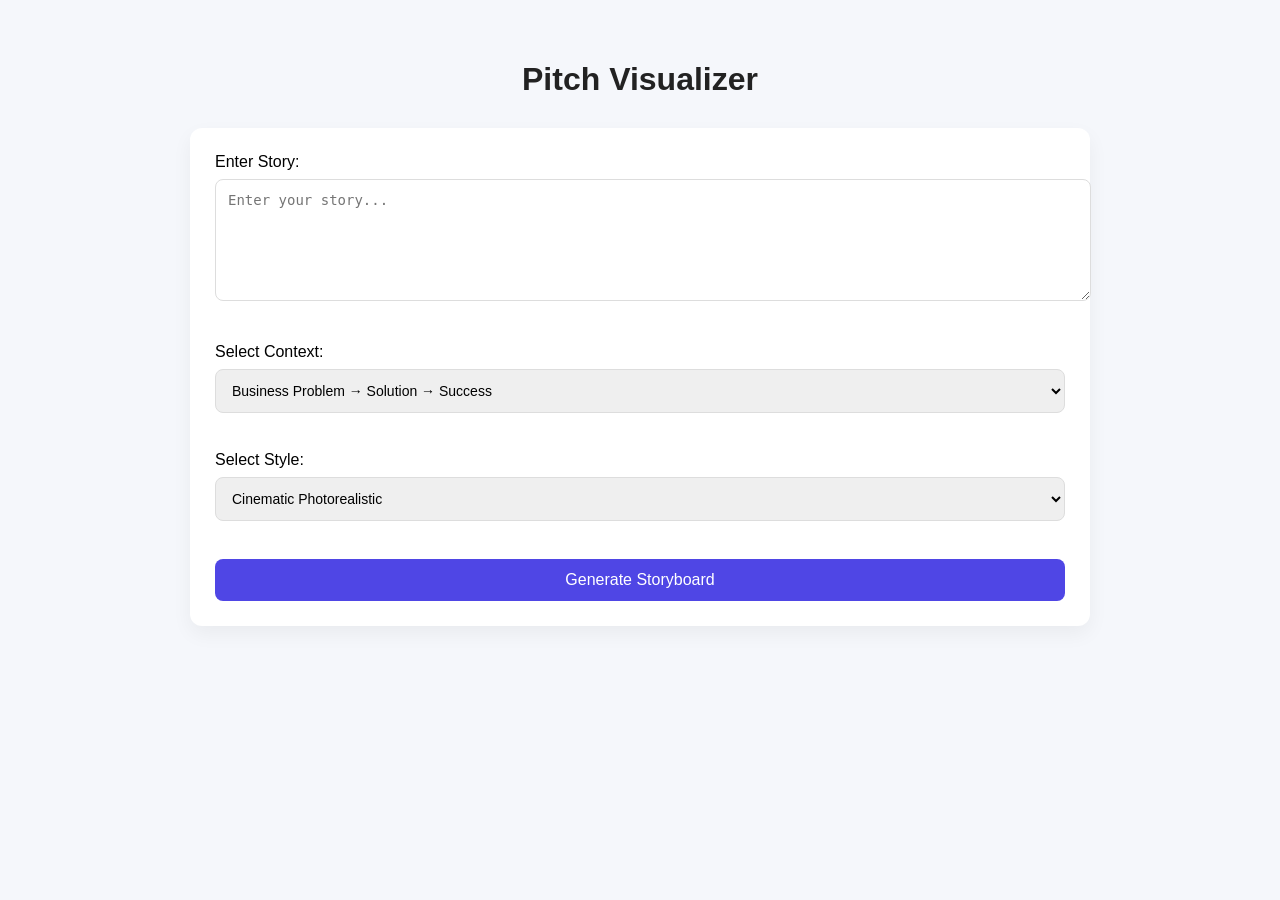
<file: templates/index.html>
<!DOCTYPE html>
<html>
<head>
    <title>Pitch Visualizer</title>
    <link rel="stylesheet" href="/static/style.css">
</head>
<body class="body">

<div class="container">

<h1 class="title">Pitch Visualizer</h1>

<form action="/generate" method="post" class="form">

    <!-- USER INPUT -->
    <label class="label">Enter Story:</label><br>
    <textarea 
        name="text" 
        rows="6" 
        cols="60"
        placeholder="Enter your story..."
        class="textarea"
    ></textarea>

    <br><br>

    <!-- CONTEXT DROPDOWN -->
    <label class="label">Select Context:</label><br>
    <select name="context" class="select">
        <option value="business problem solution success">Business Problem → Solution → Success</option>
        <option value="corporate transformation story">Corporate Transformation</option>
        <option value="customer journey experience">Customer Journey</option>
        <option value="data driven growth analytics">Data-driven Growth</option>
        <option value="warehouse logistics operations">Warehouse Logistics</option>
        <option value="startup scaling story">Startup Scaling</option>
        <option value="product impact narrative">Product Impact</option>
        <option value="digital transformation ai adoption">Digital AI Transformation</option>
    </select>

    <br><br>

    <!-- STYLE DROPDOWN -->
    <label class="label">Select Style:</label><br>
    <select name="style" class="select">
        <option value="cinematic photorealistic">Cinematic Photorealistic</option>
        <option value="modern clean minimal">Modern Clean</option>
        <option value="futuristic sci-fi neon">Futuristic Sci-Fi</option>
        <option value="classic vintage warm">Classic Vintage</option>
        <option value="digital art vibrant">Digital Art</option>
        <option value="illustration sketch style">Sketch Illustration</option>
        <option value="high contrast dramatic lighting">Dramatic Lighting</option>
        <option value="soft pastel tones">Soft Pastel</option>
        <option value="3d render ultra realistic">3D Render</option>
        <option value="cartoon stylized">Cartoon Stylized</option>
    </select>

    <br><br>

    <button type="submit" class="button">
        Generate Storyboard
    </button>

</form>

</div>

</body>
</html>
</file>
<file: static/style.css>
/* Reset */
body {
    font-family: 'Segoe UI', Tahoma, sans-serif;
    background: #f5f7fb;
    margin: 0;
    padding: 0;
}

/* Container */
.container {
    max-width: 900px;
    margin: auto;
    padding: 40px;
}

/* Title */
h1 {
    text-align: center;
    color: #222;
    margin-bottom: 30px;
}

/* Form */
form {
    background: white;
    padding: 25px;
    border-radius: 12px;
    box-shadow: 0 8px 20px rgba(0,0,0,0.05);
}

/* Inputs */
textarea, select {
    width: 100%;
    padding: 12px;
    margin-top: 8px;
    margin-bottom: 20px;
    border-radius: 8px;
    border: 1px solid #ddd;
    font-size: 14px;
}

/* Button */
button {
    width: 100%;
    padding: 12px;
    background: #4f46e5;
    color: white;
    border: none;
    border-radius: 8px;
    font-size: 16px;
    cursor: pointer;
}

button:hover {
    background: #4338ca;
}

/* Storyboard Grid */
.grid {
    display: grid;
    grid-template-columns: repeat(auto-fit, minmax(280px, 1fr));
    gap: 20px;
}

/* Card */
.card {
    background: white;
    padding: 15px;
    border-radius: 12px;
    box-shadow: 0 6px 16px rgba(0,0,0,0.05);
}

/* Image */
.card img {
    width: 100%;
    border-radius: 10px;
}

/* Caption */
.caption {
    margin-top: 10px;
    font-weight: 600;
    color: #333;
}

/* Back button */
.back-btn {
    margin-top: 20px;
    display: inline-block;
    padding: 10px 15px;
    background: #e5e7eb;
    border-radius: 8px;
    text-decoration: none;
    color: #333;
}
</file>
